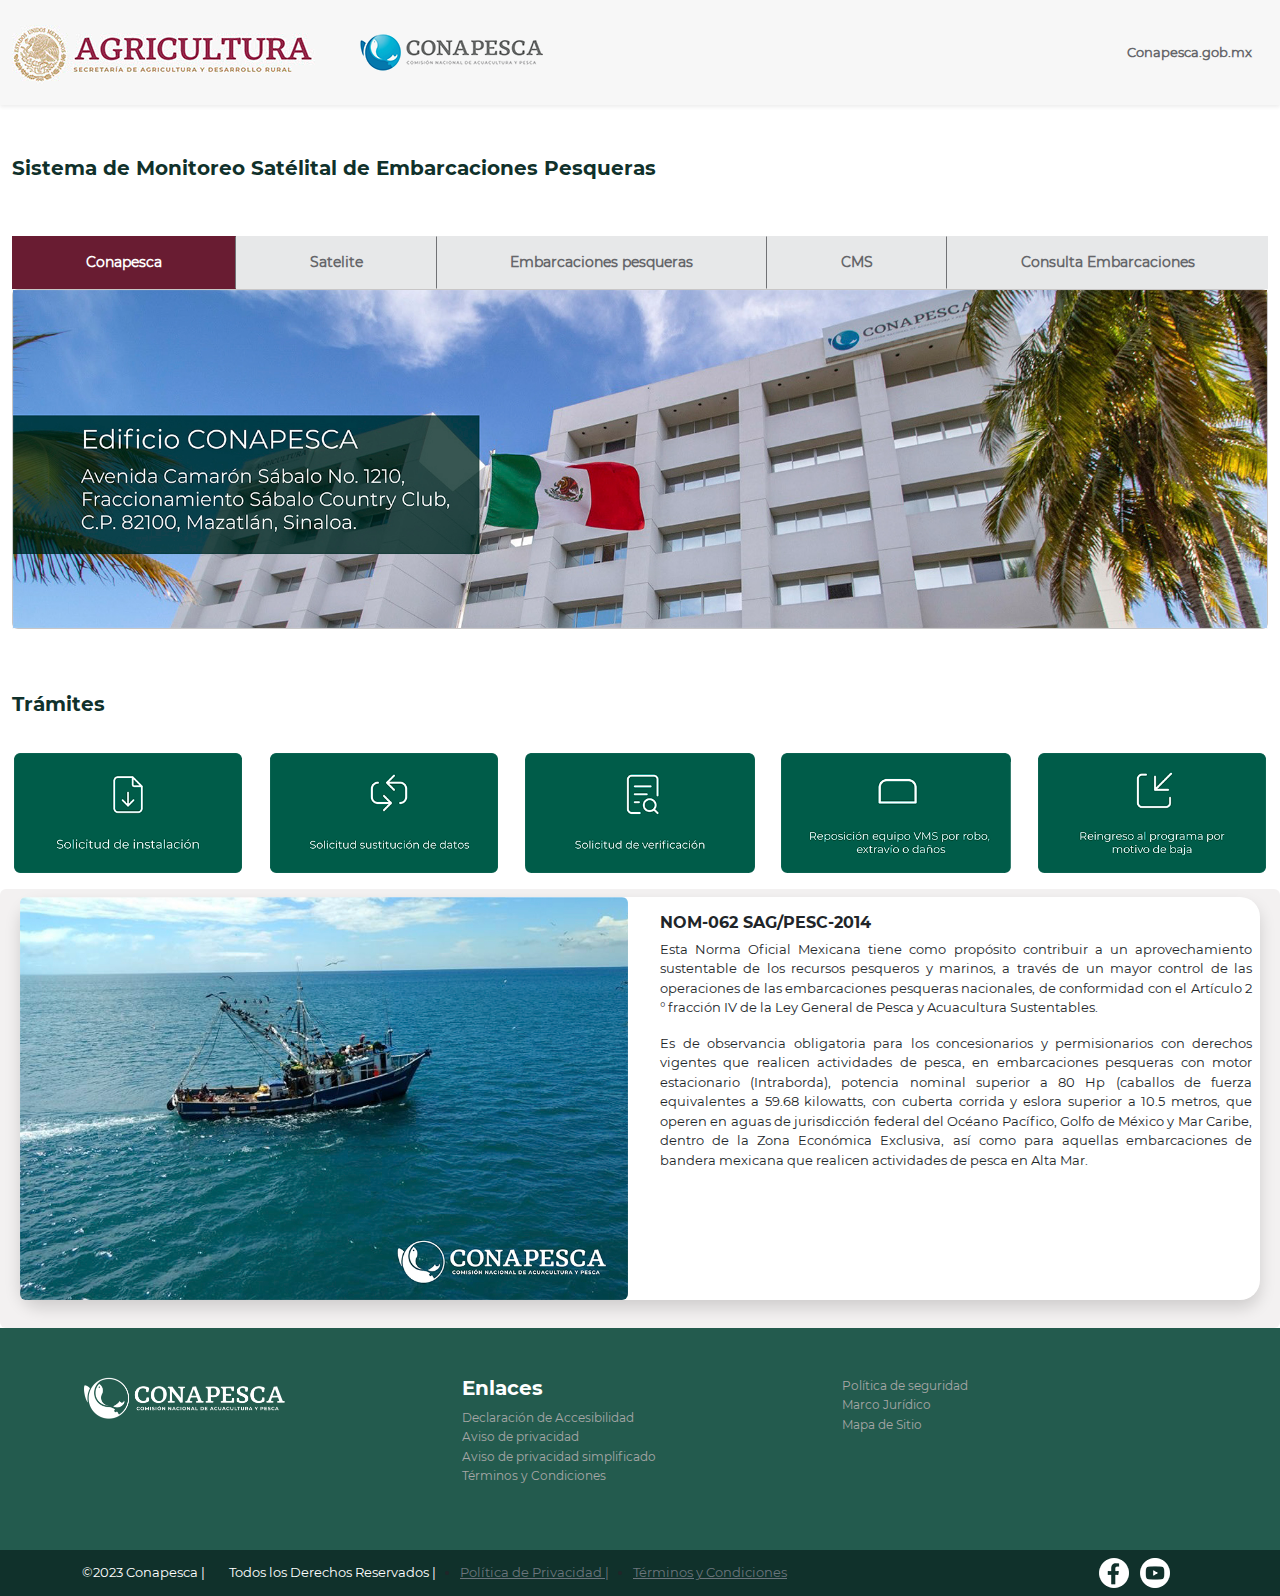
<file: index.html>
<!DOCTYPE html>
<html lang="en">
   <head>
      <meta charset="utf-8" />
      <meta name="viewport" content="width=device-width, initial-scale=1, shrink-to-fit=no" />
      <meta name="description" content="" />
      <meta name="author" content="" />
      <title>Conapesca</title>
      <!-- Favicon-->
      <link rel="icon" type="image/x-icon" href="assets/favicon.ico" />
      <!-- Core theme CSS (includes Bootstrap)-->
      <link href="css/styles.css" rel="stylesheet" />
      <link href="css/stylesindex.css" rel="stylesheet" />
      <script src="https://cdnjs.cloudflare.com/ajax/libs/jquery/3.6.4/jquery.js" integrity="sha512-6DC1eE3AWg1bgitkoaRM1lhY98PxbMIbhgYCGV107aZlyzzvaWCW1nJW2vDuYQm06hXrW0As6OGKcIaAVWnHJw==" crossorigin="anonymous" referrerpolicy="no-referrer"></script>
   </head>
   </head>
   <body>
      <nav class="navbar navbar-expand-lg nav shadow-sm py-3">
         <div class="container-xxl">
           <div class="d-flex flex-grow-1 align-items-center ">
             <div class="navbar-brand border-rig pe-3">
               <img src="assets/Img/logotipo_agricultura.jpg" alt="Imagen 1" height="100" class="d-inline-block align-top img-fluid mt-1 imgAgric ">
             </div>
             
             <div class="navbar-brand ps-1">
               <img src="assets/Img/logotipo_conapesca.png" alt="Imagen 2" height="100" class="d-inline-block align-top img-fluid mx-2 imgCona">
             </div>
             <div class="navbar-text ms-auto mx-3 nav-text  align-items-center" id="spanNav">
               <span  >
                  Conapesca.gob.mx
                </span>
             </div>
             
           </div>
         </div>
       </nav>
       
      <!-- Page Content-->
      <div class="container-xxl">
      <div class="row gx-4 gx-lg-5 align-items-center my-5 d-flex">
         <div class=" col-sm-12 col-md-auto" id="tituloHead">
            <h1 class="title tituloHead" >Sistema de Monitoreo Satélital de Embarcaciones Pesqueras</h1>
         </div>
      </div>
      <div class="cont-collapseH">
         <div class="row align-items-center my-5">
            <div class="dropdown-conapesca">
               <div class="" role="group">
                  <button type="button" class="btn btn-dropdown text-center dropdown-toggle-no-caret w-100" data-bs-toggle="dropdown" aria-expanded="false">
                     Conapesca 
                     <img src="./assets/Img/menu-hamburgesa.png" alt="">
                 </button>
                  <ul class="dropdown-menu dropdown-menu-end">
                     <a class="dropdown-item btn-resp" href="#collapse1" data-bs-toggle="collapse">Conapesca</a>
                     <a class="dropdown-item btn-resp" href="#collapse2" data-bs-toggle="collapse">Satélite</a>
                    
                     <a class="dropdown-item btn-resp" href="#collapse4" data-bs-toggle="collapse">Embarcaciones pesqueras</a>
                    
                     <a class="dropdown-item btn-resp" href="#collapse6" data-bs-toggle="collapse">CMS</a>
                 
                     <a class="dropdown-item btn-resp" href="#collapse8" data-bs-toggle="collapse">Consulta Embarcaciones</a>
                  </ul>
               </div>
            </div>
            
            <div class="col-lg-12 d-flex justify-content-between btn-head">
               <button type="button" class="btn flex-grow-1 btn-tab btn-tab-active" data-bs-toggle="collapse" data-bs-target="#collapse1" aria-expanded="false">Conapesca</button>
               <button type="button" class="btn flex-grow-1 btn-tab" data-bs-toggle="collapse" data-bs-target="#collapse2" aria-expanded="false">Satelite</button>
             
               <button type="button" class="btn flex-grow-1 btn-tab" data-bs-toggle="collapse" data-bs-target="#collapse4" aria-expanded="false">Embarcaciones pesqueras</button>
              
               <button type="button" class="btn flex-grow-1 btn-tab" data-bs-toggle="collapse" data-bs-target="#collapse6" aria-expanded="false">CMS</button>
               
               <button type="button" class="btn flex-grow-1 btn-tab btn-tab-no-border" data-bs-toggle="collapse" data-bs-target="#collapse8" aria-expanded="false">Consulta Embarcaciones</button>
            </div>
            <div class="col-lg-12 conteColl" data-bs-parent="#conteColl">
               <div class="collapse collHead show"  id="collapse1">
                  <div class="card card-head ">
                     <img class="img-fluid " src="assets/Img/edificios.jpg" alt="..." id="imgConapesca"/>
                  </div>
               </div>
               <div class="collapse collHead"  id="collapse2">
                  <div class="card card-head ">
                     <img class="img-fluid " src="assets/Img/satelite.jpg" alt="..." id="imgSatelite"/>
                     <div class="mx-5">
                        <h5 class="mt-1">Equipos transreceptores (VMS)</h5>
                        <p>
                           El equipo transreceptor (VMS) es un dispositivo híbrido que utiliza GPS, comunicación satelital y/o GSM, combinación de tecnologías existentes en el mercado actual,
                           garantizando en todo momento que los reportes de posición no sean interrumpidos, obteniendo los datos en tiempo real, monitoreando las embarcaciones para conocer su
                           posición, velocidad, rumbo, trazabilidad de ruta; motivo por el cual puede cambiar entre redes satelitales y GSM automáticamente para optimizar la comunicación con el Centro
                           de Localización y Monitoreo Satelital de Embarcaciones Pesqueras de la CONAPESCA.
                        </p>
                        
                        <p><b>Ventajas del equipo Transreceptor (VMS):</b></p>
                        <div class="ms-5">
                           <ul>
                              <li>Recopila las posiciones de las embarcaciones mediante señales satelitales.</li>
                              <li>Transmite datos de manera inteligente a través de la red terrestre GSM/GPRS o la red satelital Iridium.</li>
                              <li>A través del equipo transreceptor se rastrean las embarcaciones pesqueras con cobertura en el Mar Territorial y la Zona Económica Exclusiva de los Estados Unidos Mexicanos y aquellas que ejercen actividades de pesca en las 200 millas náuticas alrededor de la Isla de Clipperton.</li>
                              <li>Se cumple con las regulaciones de la UE, NEAFC, NAFO y SEAFO sobre el intercambio de datos, y con los acuerdos bilaterales comúnmente realizados entre naciones.</li>
                              <li>Recepción de alertas de emergencia de la embarcación, incrementando las medidas de seguridad para salvaguardar la vida humana en el mar.</li>
                              <li>Geocercas integradas.</li>
                              <li>Funcionamiento contínuo incluso en caso de corte de corriente de la embarcación.</li>
                            </ul>
                            
                     </div>
                     </div>
                  </div>
               </div>
              
               <div class="collapse collHead"   id="collapse4">
                  <div class="card card-head ">
                     <img class="img-fluid " src="assets/Img/embarcaciones.jpg" alt="..." id="imgEmbarcaciones"/>
                     <div class="mx-5">
                        <h5 class="mt-1">EMBARCACIONES PESQUERAS</h5>
                        <p>
                           Debido a la necesidad de cumplir con acuerdos suscritos por nuestro país y hacer concurrir diferentes regulaciones pesqueras orientadas al control y seguimiento de las
                           operaciones de pesca, se hace necesario fortalecer las medidas de ordenación aplicables a sistemas de seguimiento, control y vigilancia de las operaciones pesqueras. Ante la
                           necesidad de conocer con mayor precisión la operación de las embarcaciones pesqueras registradas, principalmente dentro de la Zona Económica Exclusiva, y por constituir esta
                           definición un acto de soberanía nacional, se requiere establecer medidas de ordenación para un programa de seguimiento, apoyo y soporte, que incluya herramientas tales
                           como la implementación de dispositivos capaces de proporcionar información correspondiente sobre el estatus que guardan las embarcaciones pesqueras en ruta y zonas de
                           pesca.
                        </p>
                        <p><b>ACUERDOS INTERNACIONALES Y NACIONALES EN APOYO A LA SEGURIDAD MARITIMA</b></p>
                        <div class="ms-5">
                           <ul>
                              <li>Norma Oficial Mexicana NOM-062-SAG/PESC-2014, publicada en el Diario Oficial de la Federación el 03 de julio de 2015.</li>
                              <li>Convenio internacional para la seguridad de la vida humana en el mar, 1974 (Convenio SOLAS).</li>
                              <li>SAR/79 referente a Búsqueda y Rescate, hace necesaria la participación que corresponda a la Secretaria de Comunicaciones y Transportes a través de las capitanías de puerto y la secretaria de marina.</li>
                              <li>PBIP/2004 referente a Buques e instalaciones portuarias.</li>
                              <li>Organismos regionales de los que México forma parte, han acordado que los países miembros establezcan sistemas de seguimiento satelital de las flotas pesqueras desde el 2005 (Resolución CIAT C-04-06 y Recomendación CICAA 03-14, Resolución CIAT C-14-02).</li>
                              <li>Comisión lnteramericana del Atún Tropical (CIAT).</li>
                              <li>Comisión Internacional para la Conservación del Atún del Atlántico (CICAA).</li>
                              <li>Plan de Acción Internacional para prevenir, Desalentar y Eliminar la pesca Ilegal, No Reportada y No Regulada de la Organización de las Naciones Unidas, para la Agricultura y Alimentación (FAO, 2001).</li>
                              <li>Acuerdo entre el Gobierno de los Estados Unidos Mexicanos y el Gobierno de la República Francesa sobre las actividades de pesca de los buques mexicanos dentro de las 200 millas marinas en torno a la Isla de Clipperton.</li>
                           </ul>
                        </div>
                     </div>
                  </div>
               </div>
               
               <div class="collapse collHead"   id="collapse6">
                  <div class="card card-head ">
                     <img class="img-fluid " src="assets/Img/monitoreo.jpg" alt="..." id="imgCms"/>
                     <div class="row">
                        <div class="col">
                           <div class="mx-5">
                              <h5 class="mt-1">Centro de localización y monitoreo satelital de embarcaciones pesqueras</h5>
                              <p>
                                 Se requiere contar con un Sistema de Localización y Monitoreo Satelital de Embarcaciones Pesqueras, que esté integrado por un equipamiento uniforme y pueda ser actualizado para un mejor servicio, con el que se pueda:
                              </p>
                              <div class="ms-5">
                                 <ul style="list-style-type: none; padding: 0;">
                                    <li style="text-indent: -1em;"><b>a)</b> Conocer la localización exacta de la ruta tomada por la embarcación a lo largo de su viaje, así como la zona de pesca;</li>
                                    <li style="text-indent: -1em;"><b>b)</b> Mejorar la información para la investigación técnica y científica pesquera;</li>
                                    <li style="text-indent: -1em;"><b>c)</b> Mejorar la administración de los recursos pesqueros, y</li>
                                    <li style="text-indent: -1em;"><b>d)</b> Verificar el respeto a las vedas, así como a las áreas de captura restringidas o prohibidas y el grado de incidencia o reincidencia de embarcaciones, lo que aportará información a las autoridades, que podrá ser considerada como prueba de eventuales infracciones o ilícitos en los términos de las disposiciones aplicables.</li>
                                    <li style="text-indent: -1em;"><b>e)</b> Apoyar con información de ubicación de embarcaciones a las autoridades encargadas de la salvaguarda y vida humana en el mar.</li>
                                 </ul>
                              </div>
                           </div>
                        </div>
                        <div class="col-sm-4 text-center">
                           <img class="mt-5 mb-3 img-monitoreo" src="assets/Img/monitoreo2.png" alt="">
                        </div>
                     </div>
                  </div>
               </div>
             
               <div class="collapse collHead"   id="collapse8">
                  <div class="card card-head ">
                    <a href="https://20.225.146.99/Tuna/Account/Login" > <img src="assets/Img/consulta.jpg" width="100%" height="100%" alt="..." id="imgConsulta"/></a>
                  </div>
               </div>
            </div> 
         </div>
      </div>
      <div class="row align-items-center my-3" style="min-height: 60px;">
         
         <div class="col-12 " id="tituloSub">
            <h1 class="title tituloSub">Trámites</h1>
         </div>
      </div>
   </div>
      <!-- Contenido para resoluciones menores o iguales a 768px -->
      <div id="contenido-mobile">
         <div class="backG py-3">
            <div class="container-xxl text-center">
               <div class="accordion accordion-flush my-3" id="accordionExample">
                  <h2 class="accordion-header m-2" id="headingOne">
                     <a  type="button" data-bs-toggle="collapse" data-bs-target="#collapseOne" aria-expanded="true" aria-controls="collapseOne">
                     <img src="./assets/Img/Solicitud_instalacion.png" class="img-fluid" alt="">
                     </a>
                  </h2>
                  <div class="accordion-item">
                     <div id="collapseOne" class="accordion-collapse collapse " aria-labelledby="headingOne" data-bs-parent="#accordionExample">
                        <div class="accordion-body backG ">
                           <div class="row ">
                              <div class="col sm-6">
                                 <button type="button" class="btn btn-instalacion  btn-instalacion-active w-100" id="solictudIRes">Solicitud de Instalacion</button>
                              </div>
                              <div class="col sm-6">
                                 <button type="button" class="btn btn-instalacion  w-100" id="formatoIRes">Formato Instalacion</button>
                              </div>
                              <div class="shadow card">
                                 <div id="contenedorSolicitudRes">
                                 <div class=" p-3 justificado">
                                    <h5>Requisitos para solicitar la instalación de un equipo transreceptor</h5>
                                    <p>Los permisionarios y/o concesionarios con derechos vigentes y con embarcaciones
                                       pesqueras que se ubiquen dentro de las características establecidas al apartado 1.2
                                       de la  <b>Norma Oficial Mexicana NOM-062-SAG/PESC-2014, para la utilización del
                                       Sistema de Localización y Monitoreo Satelital de Embarcaciones Pesqueras
                                       publicada en el Diario Oficial de la Federación el 3 de julio del 2015,</b> deberán llevar
                                       a cabo la gestión con los siguientes requisitos:
                                    </p>
                                    <ol>
                                       <li>Presentar en original, escrito de solicitud de instalación de equipo transreceptor dirigido a la DIRECCIÓN GENERAL DE INSPECCIÓN Y VIGILANCIA DE LA COMISIÓN NACIONAL DE ACUACULTURA Y PESCA (CONAPESCA), y ser presentado ante las Oficinas de Representación de la CONAPESCA en las Entidades Federativas de la Secretaría de Agricultura y Desarrollo Rural de su localidad (en caso de residir fuera de Mazatlán, Sinaloa), mismos que serán sellados de recibido y turnados de forma gratuita a la CONAPESCA, así mismo podrá acudir directamente a las oficinas de correo para envío mediante un correo certificado.</li>
                                       <li>Adjuntar original debidamente llenado del "FORMATO DE INSCRIPCIÓN AL REGISTRO DEL PROGRAMA DE SISTEMA DE MONITOREO SATELITAL DE EMBARCACIONES PESQUERAS 2013-2018".</li>
                                    </ol>
                                    <p><b>Adjuntar copia simple de los siguientes documentos:</b></p>
                                    <ol>
                                       <li>Identificación oficial del propietario de la embarcación (Persona Física).</li>
                                       <li>En caso de tratarse de personas morales el trámite lo efectúa el representante legal, acreditando la personalidad por medio de carta poder general notarial (Escritura Pública otorgando poder legal).</li>
                                       <li>Identificación oficial del representante legal.</li>
                                       <li>Comprobante de domicilio del permisionario (con vigencia no mayor a 3 meses).</li>
                                       <li>Permiso y/o concesión vigente.</li>
                                       <li>Certificado Nacional de Seguridad vigente (UNICAPAM).</li>
                                       <li>Certificado de Matrícula (UNICAPAM). (Documentación complementaria requerida).</li>
                                       <li>Documento que acredite el carácter de propietario o posesionario de la embarcación. (Documentación complementaria requerida).</li>
                                    </ol>
                                    <p>
                                       El trámite de solicitud debe ser acompañado de la documentación requerida, para
                                       que este Órgano Administrativo esté en posibilidades de iniciar el trámite de solicitud.
                                    </p>
                                    <p><b>Nota Importante:</b>  Toda documentación presentada será verificada, por lo que en
                                       caso de falsear información será turnada a las autoridades competentes para los
                                       efectos legales correspondientes.
                                    </p>
                                    <p>La realización del presente trámite es necesario, por lo que la falta de un documento
                                       solicitado, será considerado como falta de interés del solicitante para la continuidad
                                       del mismo.
                                    </p>
                                    <p>Las solicitudes que cumplan con los requisitos serán atendidas por la CONAPESCA,
                                       por medio de Seguritech Privada S.A. de C.V., que es la empresa encargada de prestar
                                       los servicios de instalación y mantenimiento de los equipos transreceptores, y que
                                       para el permisionario y/o concesionario se llevará a cabo la instalación de manera
                                       gratuita conforme al procedimiento establecido, atendiendo el orden de prelación de
                                       solicitudes registradas así como la disponibilidad de equipos transreceptores
                                    </p>
                                    <p>El único facultado para la realización del trámite de instalación del equipo transreceptor, es el titular del permiso y/o concesión (persona física o moral) asignado a la
                                       embarcación requirente.
                                    </p>
                                    <p>Ningún servidor público de la CONAPESCA está facultado para solicitar documentos
                                       adicionales a los requisitos antes señalados, ni para requerir pagos por la realización
                                       del trámite, distintos a los establecidos en los ordenamientos legales aplicables. Para
                                       cualquier duda o aclaración referente, comunicarse al Centro de Localización y
                                       Monitoreo Satelital de Embarcaciones Pesqueras, de la Dirección General de
                                       Inspección y Vigilancia de la CONAPESCA al teléfono (669) 9156900 extensiones 58311
                                       y 58329, correo electrónico: monitoreo.satelital@conapesca.gob.mx
                                    </p>
                                    <p>Se requiere a los solicitantes que la documentación que sea entregada en las Oficinas
                                       de Representación de la CONAPESCA en las Entidades Federativas de la Secretaría de
                                       Agricultura y Desarrollo Rural, se recibe sólo para el efecto de ser turnada a la
                                       Dirección General de Inspección y Vigilancia de CONAPESCA, quien acusará de
                                       recibido como autoridad competente para su revisión, y determinará lo procedente a
                                       su solicitud, dentro del plazo de cinco días hábiles.
                                    </p>
                                    <div class="row">
                                       <div class="col-12 mx-auto  text-center ">
                                          <a href="assets/pdfs/requisitos_solicitar-instalacion-equipo-transreceptor.pdf" target="_blank"> <button type="button" class="btn btn-outline-danger mx-auto w-100 align-left">Descargar Requisitos</button></a>
                                       </div>
                                    </div>
                                 </div>
                              </div>
                           
                           </div>
                        </div>
                     </div>
                  </div>
               </div>
                  <div class="accordion-item backG">
                     <h2 class="accordion-header m-2" id="headingTwo">
                        <a  type="button" data-bs-toggle="collapse" data-bs-target="#collapseTwo" aria-expanded="true" aria-controls="collapseTwo">
                        <img src="./assets/Img/Solicitud_sustitucion.png" class="img-fluid" alt="">
                        </a>
                     </h2>
                     <div id="collapseTwo" class="accordion-collapse collapse" aria-labelledby="headingTwo" data-bs-parent="#accordionExample">
                        <div class="accordion-body backG">
                           <div class="shadow card">
                              <div class="p-3 justificado">
                                 <h5>Solicitud sustitución de datos</h5>
                                 <p><b>¿Qué necesito para solicitar la alta del equipo transreceptor con nuevos datos, en caso de que la embarcación cambie
                                    de nombre, o sea adquirida, donada o cedida?</b>
                                 </p>
                                 <p>El trámite que deben realizar los permisionarios y/o concesionarios con derechos vigentes, para embarcaciones pesqueras
                                    que se ubiquen dentro de las características establecidas al apartado 1.2 de la Norma Oficial Mexicana <b>  NOM-062-SAG/PESC-2014, para la utilización del Sistema de localización y monitoreo satelital de embarcaciones pesqueras
                                    publicada en el Diario Oficial de la Federación el 3 de julio de 2015,</b>  requieran modificación de datos, y a efecto de contar
                                    con un mayor control y seguridad, deberán realizar el siguiente trámite:
                                 </p>
                                 <ol>
                                    <li>Presentar en original, escrito de solicitud de sustitución de datos del equipo transreceptor, dirigido a la DIRECCIÓN GENERAL DE INSPECCIÓN Y VIGILANCIA DE LA COMISIÓN NACIONAL DE ACUACULTURA Y PESCA (CONAPESCA), y ser presentado ante las Oficinas de Representación de la CONAPESCA en las Entidades Federativas de la Secretaría de Agricultura y Desarrollo Rural de su localidad (en caso de residir fuera de Mazatlán, Sinaloa), mismos que serán sellados de recibido y turnados de forma gratuita a la CONAPESCA, así mismo podrá acudir directamente a las oficinas de correo para envío mediante un correo certificado.</li>
                                    <li>Adjuntar original debidamente llenado del "FORMATO DE INSCRIPCIÓN AL REGISTRO DEL PROGRAMA DE SISTEMA DE MONITOREO SATELITAL DE EMBARCACIONES PESQUERAS 2013-2018"</li>
                                 </ol>
                                 <p><b>Adjuntar copia simple de los siguientes documentos:</b></p>
                                 <ol>
                                    <li>Identificación oficial del propietario de la embarcación (Persona Física).</li>
                                    <li>En caso de tratarse de personas morales el trámite lo efectúa el representante legal, acreditando la personalidad por medio de carta poder general notarial (Escritura Pública otorgando poder legal).</li>
                                    <li>Identificación oficial del representante legal.</li>
                                    <li>Comprobante de domicilio del permisionario (con vigencia no mayor a 3 meses).</li>
                                    <li>Permiso y/o concesión vigente.</li>
                                    <li>Certificado Nacional de Seguridad vigente (UNICAPAM).</li>
                                    <li>Certificado de Matrícula (UNICAPAM). (Documentación complementaria requerida).</li>
                                    <li>Documento que acredite el carácter de propietario o posesionario de la embarcación. (Documentación complementaria requerida).</li>
                                 </ol>
                                 <p>
                                    El trámite de solicitud debe ser acompañado de la documentación requerida, para que este Órgano Administrativo esté en
                                    posibilidades de iniciar el trámite de solicitud.
                                 </p>
                                 <p><b>Nota Importante:</b>: Toda documentación presentada será verificada, por lo que en caso de falsear información será turnada
                                    a las autoridades competentes para los efectos legales correspondientes.
                                 </p>
                                 <p>La realización del presente trámite es necesario, por lo que<b> la falta de un documento solicitado, será considerado como
                                    falta de interés del solicitante para la continuidad del mismo.</b>
                                 </p>
                                 <p>
                                    Las solicitudes que cumplan con los requisitos serán atendidas por la CONAPESCA, por medio de Seguritech Privada S.A.
                                    de C.V., que es la empresa encargada de prestar los servicios de instalación y mantenimiento de los equipos transreceptores,
                                    y que para el permisionario y/o concesionario se llevará a cabo la instalación de manera gratuita conforme al procedimiento
                                    establecido, atendiendo el orden de prelación de solicitudes registradas así como la disponibilidad de equipos transreceptores.
                                 </p>
                                 <p>El único facultado para la realización del trámite de instalación del equipo transreceptor, es el titular del permiso y/o
                                    concesión (persona física o moral) asignado a la embarcación requirente.
                                 </p>
                                 <p>
                                    Ningún servidor público de la CONAPESCA está facultado para solicitar documentos adicionales a los requisitos antes
                                    señalados, ni para requerir pagos por la realización del trámite, distintos a los establecidos en los ordenamientos legales
                                    aplicables. Para cualquier duda o aclaración referente, comunicarse al Centro de Localización y Monitoreo Satelital de
                                    Embarcaciones Pesqueras, de la Dirección General de Inspección y Vigilancia de la CONAPESCA al teléfono (669) 9156900
                                    extensiones 58311 y 58329, correo electrónico: monitoreo.satelital@conapesca.gob.mx
                                 </p>
                                 <p>
                                    Se requiere a los solicitantes que la documentación que sea entregada en las Oficinas de Representación de la CONAPESCA
                                    en las Entidades Federativas de la Secretaría de Agricultura y Desarrollo Rural, se recibe sólo para el efecto de ser turnada
                                    a la Dirección General de Inspección y Vigilancia de CONAPESCA, quien acusará de recibido como autoridad competente
                                    para su revisión, y determinará lo procedente a su solicitud, dentro del plazo de cinco días hábiles.
                                 </p>
                                 <div class="row">
                                    <div class="col-sm-12 mx-auto  text-center ">
                                       <a href="assets/pdfs/requisitos_solicitud-sustitucion-datos.pdf" target="_blank"> <button type="button" class="btn btn-outline-danger mx-auto w-100">Descargar Requisitos</button></a>
                                    </div>
                                 </div>
                              </div>
                           </div>
                        </div>
                     </div>
                  </div>
                  <div class="accordion-item backG">
                     <h2 class="accordion-header m-2" id="headingThree">
                        <a  type="button" data-bs-toggle="collapse" data-bs-target="#collapseThree" aria-expanded="true" aria-controls="collapseThree">
                        <img src="./assets/Img/Solicitud_verificacion.png" class="img-fluid" alt="">
                        </a>
                     </h2>
                     <div id="collapseThree" class="accordion-collapse collapse" aria-labelledby="headingThree" data-bs-parent="#accordionExample">
                        <div class="accordion-body backG">
                           <div id="contenedorSolicitudVerifRes">
                           <div class="card align-items-center shadow  back-gray">
                              
                              <div class="card-body">
                                 <h5 class="text-center">Solicitud de Verificación del VMS</h5>
                                 <div class="text-center"></div>
                                 <label class="card-subtitle mb-2 text-muted mt-3 text-center">Proporcione el RNPA de su embarcación</label>
                                 <input class="form-control" placeholder="RNPA de la embarcación"/>
                                 <div class="row mt-5">
                                    <div class="col-sm-6 text-center mb-3">
                                       <button type="button" class="btn btn-outline-danger mb-1 w-100" id="aceptarVerificacionResponsive">Aceptar</button>
                                    </div>
                                    <div class="col-sm-6 text-center mb-3">
                                       <button type="button" class="btn btn-outline-secondary mb-1 w-100">Cancelar</button>
                                    </div>
                                    
                                 </div>
                              </div>
                           </div>
                        
                        </div>
                     </div>
                  </div>
                  <div class="accordion-item backG">
                     <h2 class="accordion-header m-2" id="headingThree">
                        <a  type="button" data-bs-toggle="collapse" data-bs-target="#collapseFour" aria-expanded="true" aria-controls="collapseFour">
                        <img src="./assets/Img/Reposisicion.png" class="img-fluid" alt="">
                        </a>
                     </h2>
                     <div id="collapseFour" class="accordion-collapse collapse" aria-labelledby="headingThree" data-bs-parent="#accordionExample">
                        <div class="accordion-body">
                           <div class="shadow card">
                              <div class="p-3 justificado">
                                 <h5>Reposición de equipo transreceptor con motivo de la pérdida, robo, extravío o daño parcial o total</h5>
                                 <p>Presentar escrito de manera breve y concisa, relatando los hechos por el robo, pérdida, extravío o daño parcial o total del
                                    equipo transreceptor, dirigido a la DIRECCIÓN GENERAL DE INSPECCIÓN Y VIGILANCIA DE LA COMISIÓN NACIONAL DE
                                    ACUACULTURA Y PESCA (CONAPESCA), y ser presentado ante las Oficinas de Representación de la CONAPESCA en las
                                    Entidades Federativas de la Secretaría de Agricultura y Desarrollo Rural de su localidad (en caso de residir fuera de Mazatlán,
                                    Sinaloa), mismos que serán sellados de recibido y turnados de forma gratuita a la CONAPESCA, así mismo podrá acudir
                                    directamente a las oficinas de correo para envío mediante un correo certificado, o bien, una vez contando con acuse o
                                    sellado de recibido por parte de alguna de las dependencias arriba citadas, puede ser enviado al correo electrónico
                                    monitoreo.satelital@conapesca.gob.mx.
                                 </p>
                                 <p>El escrito se acompañará con la siguiente documentación:</p>
                                 <ol>
                                    <li>Identificación oficial del permisionario o del Representante Legal de la empresa o sociedad cooperativa propietaria de la embarcación, según sea el caso.</li>
                                    <li>Acta circunstanciada o de hechos levantada ante la Unidad de Capitanías de Puerto y Asuntos Marítimos (UNICAPAM), donde informen el suceso relacionado con el robo, extravío o daños al equipo transreceptor.</li>
                                    <li>En caso de robo o daños dolosos ocasionados al equipo transreceptor, además de lo anterior deberá adjuntar copia de denuncia interpuesta ante la Fiscalía que le corresponda, mencionando en su denuncia: Nombre de la embarcación la cual tenía instalado el equipo transreceptor, número de Registro Nacional de Pesca y Acuacultura de la embarcación, razón social o nombre del permisionario (persona física), así como indicar el número de serie del equipo (antena).</li>
                                 </ol>
                                 <p>La realización del presente trámite es necesario, por lo que  <b> la falta de un documento solicitado, será considerado como
                                    falta de interés del solicitante para la continuidad del mismo.</b>
                                 </p>
                                 <p>
                                    Los equipos transreceptores son propiedad de la empresa Seguritech Privada S.A. de C.V., quien presta el servicio de
                                    instalación y mantenimiento de los equipos transreceptores,
                                    <b> por lo que la pérdida o daño, salvo caso fortuito o fuerza
                                    mayor, causaran responsabilidad al permisionario o concesionario al que le fue otorgado en comodato, en lo referente
                                    al equipo en términos de la legislación aplicable.</b>
                                 </p>
                                 <p>
                                    En caso de contar con instrumentos de equipo transreceptor otorgado en comodato es necesario su devolución, para lo
                                    cual se extenderá constancia de acta entrega recepción.
                                 </p>
                                 <p><b>Nota Importante: </b>  Toda documentación presentada será verificada, por lo que en caso de falsear información será turnada
                                    a las autoridades competentes para los efectos legales correspondientes.
                                 </p>
                                 <p>
                                    Las solicitudes que cumplan con los requisitos serán atendidas por la CONAPESCA, por medio de Seguritech Privada S.A.
                                    de C.V., que es la empresa encargada de prestar los servicios de instalación y mantenimiento de los equipos transreceptores,
                                    y que para el permisionario y/o concesionario se llevará a cabo la instalación de manera gratuita conforme al procedimiento
                                    establecido, atendiendo el orden de prelación de solicitudes registradas así como la disponibilidad de equipos
                                    transreceptores.
                                 </p>
                                 <p>
                                    El único facultado para la realización del trámite de instalación del equipo transreceptor, es el titular del permiso y/o
                                    concesión (persona física o moral) asignado a la embarcación requirente.
                                 </p>
                                 <p>Ningún servidor público de la CONAPESCA está facultado para solicitar documentos adicionales a los requisitos antes
                                    señalados, ni para requerir pagos por la realización del trámite, distintos a los establecidos en los ordenamientos legales
                                    aplicables. Para cualquier duda o aclaración referente, comunicarse al Centro de Localización y Monitoreo Satelital de
                                    mbarcaciones Pesqueras, de la Dirección General de Inspección y Vigilancia de la CONAPESCA al teléfono (669) 9156900
                                    extensiones 58311 y 58329, correo electrónico: monitoreo.satelital@conapesca.gob.mx
                                 </p>
                                 <p>Se requiere a los solicitantes que la documentación que sea entregada en las Oficinas de Representación de la CONAPESCA
                                    en las Entidades Federativas de la Secretaría de Agricultura y Desarrollo Rural, se recibe sólo para el efecto de ser turnada
                                    a la Dirección General de Inspección y Vigilancia de CONAPESCA, quien acusará de recibido como autoridad competente
                                    para su revisión, y determinará lo procedente a su solicitud, dentro del plazo de cinco días hábiles.
                                 </p>
                                 <div class="row">
                                    <div class="col-12 mx-auto  text-center ">
                                       <a href="assets/pdfs/requisitos_reposicion-equipo-transreceptor-motivo-perdida-robo-extravio-danoparcial-total.pdf" target="_blank"><button type="button" class="btn btn-outline-danger mx-auto w-100">Descargar Requisitos</button></a> 
                                    </div>
                                 </div>
                              </div>
                           </div>
                        </div>
                     </div>
                  </div>
                  <div class="accordion-item backG">
                     <h2 class="accordion-header mt-2 mx-2" id="headingThree">
                        <a  type="button" data-bs-toggle="collapse" data-bs-target="#collapseFive" aria-expanded="true" aria-controls="collapseFive">
                        <img src="./assets/Img/Reingreso_m.png" class="img-fluid" alt="">
                        </a>
                     </h2>
                     <div id="collapseFive" class="accordion-collapse collapse" aria-labelledby="headingThree" data-bs-parent="#accordionExample">
                        <div class="accordion-body backG">
                           <div class="shadow card">
                              <div class="p-3 justificado">
                                 <h5>Reingresar al Programa por motivo de baja</h5>
                                 <p>
                                    El trámite que deben realizar los permisionarios y/o concesionarios con derechos vigentes, para que una embarcación
                                    pesquera reingrese al programa de Monitoreo Satelital, después de haber sido dado de baja, es el siguiente:
                                 </p>
                                 <ol>
                                    <li>Presentar escrito de solicitud de reingreso al Programa de Monitoreo Satelital de Embarcaciones Pesqueras, en el cual indique las razones por las que la embarcación dejó de realizar actividades de pesca comercial, asimismo un párrafo que indique –Bajo protesta de decir verdad- que la embarcación se encuentre en condiciones de realizar actividades de pesca, dirigido a la DIRECCIÓN GENERAL DE INSPECCIÓN Y VIGILANCIA DE LA COMISIÓN NACIONAL DE ACUACULTURA Y PESCA (CONAPESCA), y ser presentado ante las Oficinas de Representación de la CONAPESCA en las Entidades Federativas de la Secretaría de Agricultura y Desarrollo Rural de su localidad (en caso de residir fuera de Mazatlán, Sinaloa), mismos que serán sellados de recibido y turnados de forma gratuita a la CONAPESCA, así mismo podrá acudir directamente a las oficinas de correo para envío mediante un correo certificado.</li>
                                    <li>Adjuntar original debidamente llenado del "FORMATO DE INSCRIPCIÓN AL REGISTRO DEL PROGRAMA DE SISTEMA DE MONITOREO SATELITAL DE EMBARCACIONES PESQUERAS 2013-2018".</li>
                                 </ol>
                                 <p><b>Adjuntar copia simple de los siguientes documentos:</b></p>
                                 <ol>
                                    <li> Identificación oficial del propietario de la embarcación (Persona física)</li>
                                    <li> En caso de tratarse de personas morales el trámite lo efectúa el representante legal, acreditando la personalidad por medio de carta poder general notarial (Escritura Pública otorgando poder legal).</li>
                                    <li> Identificación oficial del representante legal.</li>
                                    <li> Comprobante de domicilio del permisionario (con vigencia no mayor a 3 meses).</li>
                                    <li> Permiso y/o concesión vigente.</li>
                                    <li> Certificado Nacional de Seguridad vigente (UNICAPAM).</li>
                                    <li> Certificado de Matrícula (UNICAPAM). (Documentación complementaria requerida).</li>
                                    <li> Documento que acredite el carácter de propietario o posesionario de la embarcación. (Documentación complementaria requerida).</li>
                                 </ol>
                                 <p>
                                    El trámite de solicitud debe ser acompañado de la documentación requerida, para que este Órgano Administrativo esté en
                                    posibilidades de iniciar el trámite de solicitud.
                                 </p>
                                 <p>
                                    <b>Nota Importante: </b>Toda documentación presentada será verificada, por lo que en caso de falsear información será turnada
                                    a las autoridades competentes para los efectos legales correspondientes.
                                 </p>
                                 <p>La realización del presente trámite es necesario, por lo que <b> la falta de un documento solicitado, será considerado como
                                    falta de interés del solicitante para la continuidad del mismo.</b>
                                 </p>
                                 <p>
                                    Las solicitudes que cumplan con los requisitos serán atendidas por la CONAPESCA, por medio de Seguritech Privada S.A.
                                    de C.V., que es la empresa encargada de prestar los servicios de instalación y mantenimiento de los equipos transreceptores,
                                    y que para el permisionario y/o concesionario se llevará a cabo la instalación de manera gratuita conforme al procedimiento
                                    establecido, atendiendo el orden de prelación de solicitudes registradas así como la disponibilidad de equipos
                                    transreceptores.
                                 </p>
                                 <p>
                                    El único facultado para la realización del trámite de instalación del equipo transreceptor, es el titular del permiso y/o
                                    concesión (persona física o moral) asignado a la embarcación requirente.
                                 </p>
                                 <p>
                                    Ningún servidor público de la CONAPESCA está facultado para solicitar documentos adicionales a los requisitos antes
                                    señalados, ni para requerir pagos por la realización del trámite, distintos a los establecidos en los ordenamientos legales
                                    aplicables. Para cualquier duda o aclaración referente, comunicarse al Centro de Localización y Monitoreo Satelital de
                                    Embarcaciones Pesqueras, de la Dirección General de Inspección y Vigilancia de la CONAPESCA al teléfono (669) 9156900
                                    extensiones 58311 y 58329, correo electrónico: monitoreo.satelital@conapesca.gob.mx
                                 </p>
                                 <p>
                                    Se requiere a los solicitantes que la documentación que sea entregada en las Oficinas de Representación de la CONAPESCA
                                    en las Entidades Federativas de la Secretaría de Agricultura y Desarrollo Rural, se recibe sólo para el efecto de ser turnada
                                    a la Dirección General de Inspección y Vigilancia de CONAPESCA, quien acusará de recibido como autoridad competente
                                    para su revisión, y determinará lo procedente a su solicitud, dentro del plazo de cinco días hábiles.
                                 </p>
                                 <div class="row">
                                    <div class="col-12 mx-auto  text-center ">
                                       <a href="assets/pdfs/requisitos_reingresar-programa-por-motivo-baja.pdf" target="_blank"><button type="button" class="btn btn-outline-danger mx-auto w-100">Descargar Requisitos</button></a>
                                    </div>
                                 </div>
                              </div>
                           </div>
                        </div>
                     </div>
                  </div>
               </div>
            </div>
         </div>
         </div>
      </div>
         
        
      
      <!-- Contenido para resoluciones mayores a 768px -->
      <div class="container-xxl">
      <div id="contenido-desktop">
      <div class="row d-flex justify-content-center align-items-center row-btn">
         <div class="col mb-3 text-center btn-gren ">
            <a href="#collapseC1"  data-bs-toggle="collapse"><img style="height: 120px;" src="./assets/Img/instalacion.png" alt="" ></a>
         </div>
         <div class="col mb-3 text-center btn-gren">
            <a href="#collapseC2"  data-bs-toggle="collapse"><img style="height: 120px;" src="./assets/Img/sustitucion.png" alt=""></a>
         </div>
         <div class="col mb-3 text-center btn-gren">
            <a href="#collapseC3"  data-bs-toggle="collapse"><img style="height: 120px;" src="./assets/Img/solicitud.png" alt="" ></a>
         </div>
         <div class="col mb-3 text-center btn-gren">
            <a href="#collapseC4"  data-bs-toggle="collapse"><img style="height: 120px;" src="./assets/Img/reposicion.png" alt="" ></a>
         </div>
         <div class="col mb-3 text-center btn-gren">
            <a href="#collapseC5"  data-bs-toggle="collapse"><img style="height: 120px;" src="./assets/Img/reingreso.png" alt="" ></a>
         </div>
      </div>
      
      
      <div class="conteCollCard " data-bs-parent="#conteCollCard">
         <div class=" collapseC  collapse"  id="collapseC1">
            <div class="card  back-gray">
               <div class="card  back-gray">
                  <div class="py-5 back-gray">
                     <div class="container-xxl back-gray ">
                        <div class="row back-gray">
                           <div class="col-md-4 mx-auto my-3 text-center">
                              <button type="button" class="btn btn-instalacion  btn-instalacion-active" id="solictudI">Solicitud de Instalacion</button>
                              <button type="button" class="btn btn-instalacion  " id="formatoI">Formato Instalacion</button>
                           </div>
                           <div class="col-md-8 " id="contenedorC1">
                              <div class="  shadow card-nom p-5">
                                 <h5>Requisitos para solicitar la instalación de un equipo transreceptor</h5>
                                
                                 <p>Los permisionarios y/o concesionarios con derechos vigentes y con embarcaciones
                                    pesqueras que se ubiquen dentro de las características establecidas al apartado 1.2
                                    de la  <b>Norma Oficial Mexicana NOM-062-SAG/PESC-2014, para la utilización del
                                       Sistema de Localización y Monitoreo Satelital de Embarcaciones Pesqueras
                                       publicada en el Diario Oficial de la Federación el 3 de julio del 2015,</b> deberán llevar
                                       a cabo la gestión con los siguientes requisitos:
                                 </p>
                                 <div class="ms-5">
                                 
                                    <ol>
                                       <li>Presentar en original, escrito de solicitud de instalación de equipo transreceptor dirigido a la DIRECCIÓN GENERAL DE INSPECCIÓN Y VIGILANCIA DE LA COMISIÓN NACIONAL DE ACUACULTURA Y PESCA (CONAPESCA), y ser presentado ante las Oficinas de Representación de la CONAPESCA en las Entidades Federativas de la Secretaría de Agricultura y Desarrollo Rural de su localidad (en caso de residir fuera de Mazatlán, Sinaloa), mismos que serán sellados de recibido y turnados de forma gratuita a la CONAPESCA, así mismo podrá acudir directamente a las oficinas de correo para envío mediante un correo certificado.</li>
                                       <li>Adjuntar original debidamente llenado del "FORMATO DE INSCRIPCIÓN AL REGISTRO DEL PROGRAMA DE SISTEMA DE MONITOREO SATELITAL DE EMBARCACIONES PESQUERAS 2013-2018".</li>
                                    </ol>
                              </div>
                                 <p><b>Adjuntar copia simple de los siguientes documentos:</b></p>
                                 <div class="ms-5">
                                    <ol>
                                       <li>Identificación oficial del propietario de la embarcación (Persona Física).</li>
                                       <li>En caso de tratarse de personas morales el trámite lo efectúa el representante legal, acreditando la personalidad por medio de carta poder general notarial (Escritura Pública otorgando poder legal).</li>
                                       <li>Identificación oficial del representante legal.</li>
                                       <li>Comprobante de domicilio del permisionario (con vigencia no mayor a 3 meses).</li>
                                       <li>Permiso y/o concesión vigente.</li>
                                       <li>Certificado Nacional de Seguridad vigente (UNICAPAM).</li>
                                       <li>Certificado de Matrícula (UNICAPAM). (Documentación complementaria requerida).</li>
                                       <li>Documento que acredite el carácter de propietario o posesionario de la embarcación. (Documentación complementaria requerida).</li>
                                    </ol>
                                    
                                    
                              <p>
                                    
                                 El trámite de solicitud debe ser acompañado de la documentación requerida, para
                                 que este Órgano Administrativo esté en posibilidades de iniciar el trámite de solicitud.</p>
                              </div>
                                 <p><b>Nota Importante:</b>  Toda documentación presentada será verificada, por lo que en
                                    caso de falsear información será turnada a las autoridades competentes para los
                                    efectos legales correspondientes.
                                 </p>
                                 <p>La realización del presente trámite es necesario, por lo que la falta de un documento
                                    solicitado, será considerado como falta de interés del solicitante para la continuidad
                                    del mismo.</p>

                                 <p>Las solicitudes que cumplan con los requisitos serán atendidas por la CONAPESCA,
por medio de Seguritech Privada S.A. de C.V., que es la empresa encargada de prestar
los servicios de instalación y mantenimiento de los equipos transreceptores, y que
para el permisionario y/o concesionario se llevará a cabo la instalación de manera
gratuita conforme al procedimiento establecido, atendiendo el orden de prelación de
solicitudes registradas así como la disponibilidad de equipos transreceptores
                                 </p>
                                 <p>El único facultado para la realización del trámite de instalación del equipo transreceptor, es el titular del permiso y/o concesión (persona física o moral) asignado a la
                                    embarcación requirente.
                                 </p>
                                 <p>Ningún servidor público de la CONAPESCA está facultado para solicitar documentos
                                    adicionales a los requisitos antes señalados, ni para requerir pagos por la realización
                                    del trámite, distintos a los establecidos en los ordenamientos legales aplicables. Para
                                    cualquier duda o aclaración referente, comunicarse al Centro de Localización y
                                    Monitoreo Satelital de Embarcaciones Pesqueras, de la Dirección General de
                                    Inspección y Vigilancia de la CONAPESCA al teléfono (669) 9156900 extensiones 58311
                                    y 58329, correo electrónico: monitoreo.satelital@conapesca.gob.mx
                                 </p>
                                 <p>Se requiere a los solicitantes que la documentación que sea entregada en las Oficinas
                                    de Representación de la CONAPESCA en las Entidades Federativas de la Secretaría de
                                    Agricultura y Desarrollo Rural, se recibe sólo para el efecto de ser turnada a la
                                    Dirección General de Inspección y Vigilancia de CONAPESCA, quien acusará de
                                    recibido como autoridad competente para su revisión, y determinará lo procedente a
                                    su solicitud, dentro del plazo de cinco días hábiles.</p>
                              </div>
                            
                              <div class="row m-3 mt-5">
                                 <div class="col-4 mx-auto  text-center ">
                                    <a href="assets/pdfs/requisitos_solicitar-instalacion-equipo-transreceptor.pdf" target="_blank"> <button type="button" class="btn btn-outline-danger mx-auto w-100 align-left">Descargar Requisitos</button></a>
                                 </div>
                                 <div class="col-md-4"></div>
                                 <div class="col-md-4"></div>
                              </div>
                           </div>
                        </div>
                     </div>
                  </div>
               </div>
            </div>
         </div>
         <div class=" collapseC collapse back-gray"  id="collapseC2">
            <div class="card back-gray">
               <div class="container ">
                  <div class="collapseGreen shadow card-nom p-5 my-3 mx-auto px-5 collapseGreen ">
                     <h5>Solicitud sustitución de datos</h5>
                     <p><b>¿Qué necesito para solicitar la alta del equipo transreceptor con nuevos datos, en caso de que la embarcación cambie
                        de nombre, o sea adquirida, donada o cedida?</b></p>
                     <p>El trámite que deben realizar los permisionarios y/o concesionarios con derechos vigentes, para embarcaciones pesqueras
                        que se ubiquen dentro de las características establecidas al apartado 1.2 de la Norma Oficial Mexicana <b>  NOM-062-SAG/PESC-2014, para la utilización del Sistema de localización y monitoreo satelital de embarcaciones pesqueras
                           publicada en el Diario Oficial de la Federación el 3 de julio de 2015,</b>  requieran modificación de datos, y a efecto de contar
                           con un mayor control y seguridad, deberán realizar el siguiente trámite:
                     </p>
                     <div class="ms-5">
                   
                     <ol>
                        <li>Presentar en original, escrito de solicitud de sustitución de datos del equipo transreceptor, dirigido a la DIRECCIÓN GENERAL DE INSPECCIÓN Y VIGILANCIA DE LA COMISIÓN NACIONAL DE ACUACULTURA Y PESCA (CONAPESCA), y ser presentado ante las Oficinas de Representación de la CONAPESCA en las Entidades Federativas de la Secretaría de Agricultura y Desarrollo Rural de su localidad (en caso de residir fuera de Mazatlán, Sinaloa), mismos que serán sellados de recibido y turnados de forma gratuita a la CONAPESCA, así mismo podrá acudir directamente a las oficinas de correo para envío mediante un correo certificado.</li>
                        <li>Adjuntar original debidamente llenado del "FORMATO DE INSCRIPCIÓN AL REGISTRO DEL PROGRAMA DE SISTEMA DE MONITOREO SATELITAL DE EMBARCACIONES PESQUERAS 2013-2018"</li>
                     </ol>
                  </div>
                     <p><b>Adjuntar copia simple de los siguientes documentos:</b></p>
                     <div class="ms-5">
                        <ol>
                           <li>Identificación oficial del propietario de la embarcación (Persona Física).</li>
                           <li>En caso de tratarse de personas morales el trámite lo efectúa el representante legal, acreditando la personalidad por medio de carta poder general notarial (Escritura Pública otorgando poder legal).</li>
                           <li>Identificación oficial del representante legal.</li>
                           <li>Comprobante de domicilio del permisionario (con vigencia no mayor a 3 meses).</li>
                           <li>Permiso y/o concesión vigente.</li>
                           <li>Certificado Nacional de Seguridad vigente (UNICAPAM).</li>
                           <li>Certificado de Matrícula (UNICAPAM). (Documentación complementaria requerida).</li>
                           <li>Documento que acredite el carácter de propietario o posesionario de la embarcación. (Documentación complementaria requerida).</li>
                           </ol>
                           
                           
                           
                           
                           
                           
                  </div>
                     <p>
                        El trámite de solicitud debe ser acompañado de la documentación requerida, para que este Órgano Administrativo esté en
posibilidades de iniciar el trámite de solicitud.
                     </p>
                     
                     <p><b>Nota Importante:</b>: Toda documentación presentada será verificada, por lo que en caso de falsear información será turnada
                        a las autoridades competentes para los efectos legales correspondientes.
                     </p>
                     <p>La realización del presente trámite es necesario, por lo que<b> la falta de un documento solicitado, será considerado como
                        falta de interés del solicitante para la continuidad del mismo.</b></p>
                     <p>
                        Las solicitudes que cumplan con los requisitos serán atendidas por la CONAPESCA, por medio de Seguritech Privada S.A.
de C.V., que es la empresa encargada de prestar los servicios de instalación y mantenimiento de los equipos transreceptores,
y que para el permisionario y/o concesionario se llevará a cabo la instalación de manera gratuita conforme al procedimiento
establecido, atendiendo el orden de prelación de solicitudes registradas así como la disponibilidad de equipos transreceptores.
                     </p>
                     <p>El único facultado para la realización del trámite de instalación del equipo transreceptor, es el titular del permiso y/o
                        concesión (persona física o moral) asignado a la embarcación requirente.</p>
                     <p>
                        Ningún servidor público de la CONAPESCA está facultado para solicitar documentos adicionales a los requisitos antes
señalados, ni para requerir pagos por la realización del trámite, distintos a los establecidos en los ordenamientos legales
aplicables. Para cualquier duda o aclaración referente, comunicarse al Centro de Localización y Monitoreo Satelital de
Embarcaciones Pesqueras, de la Dirección General de Inspección y Vigilancia de la CONAPESCA al teléfono (669) 9156900
extensiones 58311 y 58329, correo electrónico: monitoreo.satelital@conapesca.gob.mx

                     </p>
                     <p>
                        Se requiere a los solicitantes que la documentación que sea entregada en las Oficinas de Representación de la CONAPESCA
en las Entidades Federativas de la Secretaría de Agricultura y Desarrollo Rural, se recibe sólo para el efecto de ser turnada
a la Dirección General de Inspección y Vigilancia de CONAPESCA, quien acusará de recibido como autoridad competente
para su revisión, y determinará lo procedente a su solicitud, dentro del plazo de cinco días hábiles.
                     </p>
                  </div>
                  <div class="row m-5">
                     <div class="col-3 mx-auto  text-center ">
                        <a href="assets/pdfs/requisitos_solicitud-sustitucion-datos.pdf" target="_blank"> <button type="button" class="btn btn-outline-danger mx-auto w-100">Descargar Requisitos</button></a>
                     </div>
                     <div class="col-3 mx-auto text-center ">
                        
                     </div>
                     <div class="col-3"></div>
                     <div class="col-3"></div>
                  </div>
               </div>
            </div>
         </div>
         <div class=" collapseC collapse back-gray"  id="collapseC3">
            <div class="card align-items-center shadow  back-gray">
               <div class="card m-5 carSolic card-verifi shadow  ">
                  <div class="card-body">
                     <h5 class="text-center">Solicitud de Verificación del VMS</h5>
                     <div class="text-center"></div>
                     <label class="card-subtitle mb-2 text-muted mt-3 text-center">Proporcione el RNPA de su embarcación</label>
                     <input class="form-control" placeholder="RNPA de la embarcación"/>
                     <div class="row mt-5">
                        <div class="col text-center">
                           <button type="button" class="btn btn-outline-secondary mb-1">Cancelar</button>
                        </div>
                        <div class="col text-center">
                           <button type="button" class="btn btn-outline-danger mb-1" id="aceptarVerificacion">Aceptar</button>
                        </div>
                     </div>
                  </div>
               </div>
            </div>
         </div>
         <div class=" collapseC collapse back-gray "  id="collapseC4">
            <div class="card  back-gray">
               <div class="container ">
                  <div class="shadow card-nom p-5 my-3 mx-auto px-5">
                     <h5>Reposición de equipo transreceptor con motivo de la pérdida, robo, extravío o daño parcial o total</h5>
                     <p>Presentar escrito de manera breve y concisa, relatando los hechos por el robo, pérdida, extravío o daño parcial o total del
                        equipo transreceptor, dirigido a la DIRECCIÓN GENERAL DE INSPECCIÓN Y VIGILANCIA DE LA COMISIÓN NACIONAL DE
                        ACUACULTURA Y PESCA (CONAPESCA), y ser presentado ante las Oficinas de Representación de la CONAPESCA en las
                        Entidades Federativas de la Secretaría de Agricultura y Desarrollo Rural de su localidad (en caso de residir fuera de Mazatlán,
                        Sinaloa), mismos que serán sellados de recibido y turnados de forma gratuita a la CONAPESCA, así mismo podrá acudir
                        directamente a las oficinas de correo para envío mediante un correo certificado, o bien, una vez contando con acuse o
                        sellado de recibido por parte de alguna de las dependencias arriba citadas, puede ser enviado al correo electrónico
                        monitoreo.satelital@conapesca.gob.mx.</p>
                     <p>El escrito se acompañará con la siguiente documentación:</p>
                     <div class="ms-5">
                     
                     <ol>
                        <li>Identificación oficial del permisionario o del Representante Legal de la empresa o sociedad cooperativa propietaria de la embarcación, según sea el caso.</li>
                        <li>Acta circunstanciada o de hechos levantada ante la Unidad de Capitanías de Puerto y Asuntos Marítimos (UNICAPAM), donde informen el suceso relacionado con el robo, extravío o daños al equipo transreceptor.</li>
                        <li>En caso de robo o daños dolosos ocasionados al equipo transreceptor, además de lo anterior deberá adjuntar copia de denuncia interpuesta ante la Fiscalía que le corresponda, mencionando en su denuncia: Nombre de la embarcación la cual tenía instalado el equipo transreceptor, número de Registro Nacional de Pesca y Acuacultura de la embarcación, razón social o nombre del permisionario (persona física), así como indicar el número de serie del equipo (antena).</li>
                     </ol>






                  </div>
                     <p>La realización del presente trámite es necesario, por lo que  <b> la falta de un documento solicitado, será considerado como
                        falta de interés del solicitante para la continuidad del mismo.</b>
                     </p>
                     <p>
                        Los equipos transreceptores son propiedad de la empresa Seguritech Privada S.A. de C.V., quien presta el servicio de
instalación y mantenimiento de los equipos transreceptores,
                       <b> por lo que la pérdida o daño, salvo caso fortuito o fuerza
                        mayor, causaran responsabilidad al permisionario o concesionario al que le fue otorgado en comodato, en lo referente
                        al equipo en términos de la legislación aplicable.</b>
                     </p>
                     <p>
                        En caso de contar con instrumentos de equipo transreceptor otorgado en comodato es necesario su devolución, para lo
cual se extenderá constancia de acta entrega recepción.
                     </p>
                     <p><b>Nota Importante: </b>  Toda documentación presentada será verificada, por lo que en caso de falsear información será turnada
                        a las autoridades competentes para los efectos legales correspondientes.
                     </p>
                     <p>
                        Las solicitudes que cumplan con los requisitos serán atendidas por la CONAPESCA, por medio de Seguritech Privada S.A.
de C.V., que es la empresa encargada de prestar los servicios de instalación y mantenimiento de los equipos transreceptores,
y que para el permisionario y/o concesionario se llevará a cabo la instalación de manera gratuita conforme al procedimiento
establecido, atendiendo el orden de prelación de solicitudes registradas así como la disponibilidad de equipos
transreceptores.
                     </p>
                     <p>
                        El único facultado para la realización del trámite de instalación del equipo transreceptor, es el titular del permiso y/o
concesión (persona física o moral) asignado a la embarcación requirente.
                     </p>
                     <p>Ningún servidor público de la CONAPESCA está facultado para solicitar documentos adicionales a los requisitos antes
                        señalados, ni para requerir pagos por la realización del trámite, distintos a los establecidos en los ordenamientos legales
                        aplicables. Para cualquier duda o aclaración referente, comunicarse al Centro de Localización y Monitoreo Satelital de
                        mbarcaciones Pesqueras, de la Dirección General de Inspección y Vigilancia de la CONAPESCA al teléfono (669) 9156900
                        extensiones 58311 y 58329, correo electrónico: monitoreo.satelital@conapesca.gob.mx
                     </p>
                     <p>Se requiere a los solicitantes que la documentación que sea entregada en las Oficinas de Representación de la CONAPESCA
                        en las Entidades Federativas de la Secretaría de Agricultura y Desarrollo Rural, se recibe sólo para el efecto de ser turnada
                        a la Dirección General de Inspección y Vigilancia de CONAPESCA, quien acusará de recibido como autoridad competente
                        para su revisión, y determinará lo procedente a su solicitud, dentro del plazo de cinco días hábiles.
                     </p>
                  </div>
                  <div class="row m-5">
                     <div class="col-3 mx-auto  text-center ">
                        <a href="assets/pdfs/requisitos_reposicion-equipo-transreceptor-motivo-perdida-robo-extravio-danoparcial-total.pdf" target="_blank"><button type="button" class="btn btn-outline-danger mx-auto w-100">Descargar Requisitos</button></a> 
                     </div>
                     <div class="col-3 mx-auto text-center ">
                       
                     </div>
                     <div class="col-3"></div>
                     <div class="col-3"></div>
                  </div>
               </div>
            </div>
         </div>
         <div class=" collapseC collapse back-gray"  id="collapseC5">
            <div class="card  back-gray">
               <div class="container">
                  <div class="shadow card-nom p-5 my-3 mx-auto px-5">
                     <h5>Reingresar al Programa por motivo de baja</h5>
                     <p>
                        El trámite que deben realizar los permisionarios y/o concesionarios con derechos vigentes, para que una embarcación
pesquera reingrese al programa de Monitoreo Satelital, después de haber sido dado de baja, es el siguiente:
                     </p>
                     <div class="ms-5">
                        <ol>
                           <li>Presentar escrito de solicitud de reingreso al Programa de Monitoreo Satelital de Embarcaciones Pesqueras, en el cual indique las razones por las que la embarcación dejó de realizar actividades de pesca comercial, asimismo un párrafo que indique –Bajo protesta de decir verdad- que la embarcación se encuentre en condiciones de realizar actividades de pesca, dirigido a la DIRECCIÓN GENERAL DE INSPECCIÓN Y VIGILANCIA DE LA COMISIÓN NACIONAL DE ACUACULTURA Y PESCA (CONAPESCA), y ser presentado ante las Oficinas de Representación de la CONAPESCA en las Entidades Federativas de la Secretaría de Agricultura y Desarrollo Rural de su localidad (en caso de residir fuera de Mazatlán, Sinaloa), mismos que serán sellados de recibido y turnados de forma gratuita a la CONAPESCA, así mismo podrá acudir directamente a las oficinas de correo para envío mediante un correo certificado.</li>
                           <li>Adjuntar original debidamente llenado del "FORMATO DE INSCRIPCIÓN AL REGISTRO DEL PROGRAMA DE SISTEMA DE MONITOREO SATELITAL DE EMBARCACIONES PESQUERAS 2013-2018".</li>
                         </ol>
                         
                  </div>
                     <p><b>Adjuntar copia simple de los siguientes documentos:</b></p>
                     <div class="ms-5">
                        <ol>
                           <li> Identificación oficial del propietario de la embarcación (Persona física)</li>
                           <li> En caso de tratarse de personas morales el trámite lo efectúa el representante legal, acreditando la personalidad por medio de carta poder general notarial (Escritura Pública otorgando poder legal).</li>
                           <li> Identificación oficial del representante legal.</li>
                           <li> Comprobante de domicilio del permisionario (con vigencia no mayor a 3 meses).</li>
                           <li> Permiso y/o concesión vigente.</li>
                           <li> Certificado Nacional de Seguridad vigente (UNICAPAM).</li>
                           <li> Certificado de Matrícula (UNICAPAM). (Documentación complementaria requerida).</li>
                           <li> Documento que acredite el carácter de propietario o posesionario de la embarcación. (Documentación complementaria requerida).</li>
                       </ol>
                       
                       
                  </div>
                     <p>
                        El trámite de solicitud debe ser acompañado de la documentación requerida, para que este Órgano Administrativo esté en
posibilidades de iniciar el trámite de solicitud.
                     </p>
                    
                     <p>
                        <b>Nota Importante: </b>Toda documentación presentada será verificada, por lo que en caso de falsear información será turnada
                        a las autoridades competentes para los efectos legales correspondientes.
                     </p>
                     <p>La realización del presente trámite es necesario, por lo que <b> la falta de un documento solicitado, será considerado como
                        falta de interés del solicitante para la continuidad del mismo.</b></p>
                     <p>
                        Las solicitudes que cumplan con los requisitos serán atendidas por la CONAPESCA, por medio de Seguritech Privada S.A.
de C.V., que es la empresa encargada de prestar los servicios de instalación y mantenimiento de los equipos transreceptores,
y que para el permisionario y/o concesionario se llevará a cabo la instalación de manera gratuita conforme al procedimiento
establecido, atendiendo el orden de prelación de solicitudes registradas así como la disponibilidad de equipos
transreceptores.
                     </p>
                     <p>
                        El único facultado para la realización del trámite de instalación del equipo transreceptor, es el titular del permiso y/o
concesión (persona física o moral) asignado a la embarcación requirente.
                     </p>
                     <p>
                        Ningún servidor público de la CONAPESCA está facultado para solicitar documentos adicionales a los requisitos antes
señalados, ni para requerir pagos por la realización del trámite, distintos a los establecidos en los ordenamientos legales
aplicables. Para cualquier duda o aclaración referente, comunicarse al Centro de Localización y Monitoreo Satelital de
Embarcaciones Pesqueras, de la Dirección General de Inspección y Vigilancia de la CONAPESCA al teléfono (669) 9156900
extensiones 58311 y 58329, correo electrónico: monitoreo.satelital@conapesca.gob.mx
                     </p>
                     <p>
                        Se requiere a los solicitantes que la documentación que sea entregada en las Oficinas de Representación de la CONAPESCA
en las Entidades Federativas de la Secretaría de Agricultura y Desarrollo Rural, se recibe sólo para el efecto de ser turnada
a la Dirección General de Inspección y Vigilancia de CONAPESCA, quien acusará de recibido como autoridad competente
para su revisión, y determinará lo procedente a su solicitud, dentro del plazo de cinco días hábiles.
                     </p>
                  </div>
                  <div class="row m-5">
                     <div class="col-3 mx-auto  text-center ">
                        <a href="assets/pdfs/requisitos_reingresar-programa-por-motivo-baja.pdf" target="_blank"><button type="button" class="btn btn-outline-danger mx-auto w-100">Descargar Requisitos</button></a>
                     </div>
                     <div class="col-3 mx-auto text-center ">
                        
                     </div>
                     <div class="col-3"></div>
                     <div class="col-3"></div>
                  </div>
               </div>
            </div>
         </div>
      </div>
   </div>
</div>
      <div class="m-0" id="contHide">
         <div class="back-gray  rounded m-0">
            <div class="container-xxl">
               <div class="row p-2 ">
                  
                  <div class="col-md-12">
                     <div class="  shadow card-nom ">
                        <div class="row">
                           <div class="col-md-6">
                              <img src="assets/Img/tramitespi.jpg" alt="Descripción de la imagen"  class="img-fluid rounded">
                           </div>
                           <div class="col-md-6" style="font-size: small; ">
                              <h6 class="mt-3 px-2">NOM-062 SAG/PESC-2014</h6>
                              <p class="px-2">Esta Norma Oficial Mexicana tiene como propósito contribuir a un aprovechamiento  sustentable de los recursos pesqueros y marinos, a través de un mayor control de las operaciones de las embarcaciones pesqueras nacionales, de conformidad con el Artículo 2 ° fracción IV de la Ley General de Pesca y Acuacultura Sustentables.</p>
                              <p class="px-2">Es de observancia obligatoria para los concesionarios y permisionarios con derechos vigentes que realicen actividades de pesca, en embarcaciones pesqueras con motor estacionario (Intraborda), potencia nominal superior a 80 Hp (caballos de fuerza equivalentes a 59.68 kilowatts, con cuberta corrida y eslora superior a 10.5 metros, que operen en aguas de jurisdicción federal del Océano Pacífico, Golfo de México y Mar Caribe, dentro de la Zona Económica Exclusiva, así como para aquellas embarcaciones de bandera mexicana que realicen actividades de pesca en Alta Mar.</p>
                           
                           </div>
                        </div>
                       
                     </div>
                    
                  </div>
               </div>
            </div>
         </div>
      </div>
      <div>
      <!-- Footer-->
      <footer class="py-5 footer">
         <div class="container-md">
            <div class="row">
               <div class="col-md-4">
                  <img src="assets/Img/Logo_footer.png" alt="Imagen 3" height="45" class="d-inline-block align-top  mb-3">
               </div>
               
               <div class="col-md-4">
                  <h5 class="text-white">Enlaces</h5>
                  <ul class="list-unstyled">
                     <li><a href="https://www.gob.mx/accesibilidad" class="footer-text" target="_blank">Declaración de Accesibilidad</a></li>
                     <li><a href="https://www.gob.mx/aviso_de_privacidad" class="footer-text" target="_blank">Aviso de privacidad</a></li>
                     <li><a href="https://www.gob.mx/privacidadsimplificado" class="footer-text" target="_blank">Aviso de privacidad simplificado</a></li>
                     <li><a href="https://www.gob.mx/terminos" class="footer-text" target="_blank">Términos y Condiciones </a></li>
                  </ul>
               </div>
               <div class="col-md-4">
                  <ul class="list-unstyled">
                     <li><a href="https://www.gob.mx/terminos#medidas-seguridad-informacion" class="footer-text" target="_blank">Política de seguridad</a></li>
                     <li><a href="http://www.ordenjuridico.gob.mx/" class="footer-text" target="_blank">Marco Jurídico</a></li>
                     <li><a href="https://www.gob.mx/sitemap" class="footer-text" target="_blank">Mapa de Sitio</a></li>
                  </ul>
               </div>
            </div>
         </div>
      </footer>
      <div class="py-1  top-nav">
         <div class="container">
            <div class="row align-items-center">
               <div class="col-md-10 row">
                  <div class="col-auto align-self-center">
                     <p class="text-white text m">©2023 Conapesca |</p>
                  </div>
                  <div class="col-auto align-self-center">
                     <p class="text-white text m">Todos los Derechos Reservados  |</p>
                  </div>
                  <div class="col-auto align-self-center">
                     <li><a href="https://www.gob.mx/aviso_de_privacidad" class="text-muted m" target="_blank" >Política de Privacidad  |</a></li>
                  </div>
                  
                  <div class="col-auto align-self-left">
                      <li><a href="https://www.gob.mx/terminos"  class="text-muted m" target="_blank">  Términos y Condiciones</a></li>
                  </div>
               </div>
               <div class="col-md-2 redsoc"> 
                  <a href="https://www.facebook.com/gobmexico" target="_blank" > <img src="assets/Img/logo_face.png"  alt="Imagen 2" height="30" class="d-inline-block align-right m-1"></a>
                  <img src="assets/Img/Logo_you.png" alt="Imagen 2"  height="30" class="d-inline-block align-right m-1">
               </div>
            </div>
         </div>
      </div>
      <!-- Bootstrap core JS-->
      <script src="https://cdn.jsdelivr.net/npm/bootstrap@5.2.3/dist/js/bootstrap.bundle.min.js"></script>
      <!-- Core theme JS-->
      <script src="js/scripts.js"></script>
   </body>
</html>
</file>
<file: css/stylesindex.css>
@font-face {
    font-family: 'Montserrat';
    src: url('../assets/montserrat/Montserrat-Regular.ttf') format('truetype');
  }
  @font-face {
    font-family: 'Montserrat-Black';
    src: url('../assets/montserrat/Montserrat-Bold.ttf') format('truetype');
  }
:root{
    --guinda: #691C32;
    --azul-gris: #597180;
    --gris: #e7e8e9;
    --gris-text: #a7a7a7;
    --font-inactive: #65666a;
    --border: #717275;
    --blanco: #FFF;
    --negro: #100f1c;
    --gris-oscuro:#6F7271;
    --pantone626:#235B4E;
    --panteone627:#10312B;
    --gris-fondo:#f7f7f7;
    --gris-info-head:#f3f1f1;
    --gris-info-green:#f3f1f1;
}
.backG img.selected {
    /*opacity: 0.8;*/
    
    filter: brightness(0.8);
    transform: translateY(-5px);
    border-radius: 5px;
  }
.accordion-header-date {
    display: none;
}
.accordion-item{
    border: none;
}
.justificado{
    text-align: justify;
}
.backG{
    background-color: #f3f1f1;
}
.btn-instalacion{
    color: #fff;
    border-radius: 5px;
    background-color:#65666a;
    font-size: 11px;
    
    margin-bottom: 15px;
}
body{
    font-size: small;
}
.btn-dropdown.dropdown-toggle-no-caret:focus {
    box-shadow: none;
    background-color:var(--guinda) !important;
    color: #fff;
}
.btn-dropdown.dropdown-toggle-no-caret{
    box-shadow: none;
    background-color:var(--guinda) !important;
    color: #fff;
}
.btn-dropdown.dropdown-toggle-no-caret img {
    float: right;
}
p{
    text-align: justify;
}
li{
    text-align: justify;
}

body{
    font-family:'Montserrat';
    
}
h1, h2, h3, h4, h5, h6 {
    font-family: 'Montserrat-Black';
}
.img-info-nom{
    border-radius: 15px;
}
.ubucacionEmb{
    margin-left: 20%;
    width: 60%;
    
}
.collHead{
    background-color: var(--gris-fondo);
}
.card-head{
    background-color: var(--gris-info-head);
} 
.cont-collapseH{
    height: auto;
}
.btn-head button{
    font-size: 14px;
}
.collapse {
    transition: none;
}

.navbar{
   background-color: var(--gris-fondo);
}
.mr-3 {
    margin-right: 2rem;
}

.m{
    margin: auto;
}

.pad-0{
    padding-top: 0 !important;
    padding-bottom: 0 !important;
}
.main-container {
    height: 500px;
}
.scrollable {
    max-height: 450px;
    overflow-y: auto;
}
.top-nav{
    background-color: var(--panteone627);
}

.nav-text{
    font-weight: bold;
    color: var(--font-inactive);
}

.navbar-nav img {
    
    height: 45px;
}


.footer-text{
    color: var(--gris-text);
    text-decoration: none;
    font-size: 12px;
}

.title{
    color: var(--panteone627);
    text-align: center;
    margin-top: 3px;
    font-size: 20px;
    font-weight: bold;
    text-align: left;
}

.btn-dropdown{
    background-color: var(--guinda);
    color: var(--blanco);
    padding-top: 9px;
    padding-bottom: 9px;
    font-weight: bold;
    font-size: 16px;
    border-radius: 0%;
    vertical-align: middle;
    
}



.btn-tab{
    border-right: 1px solid var(--border);
    background-color: var(--gris);
    color: var(--font-inactive);
    padding-top: 15px;
    padding-bottom: 15px;
    font-weight: bold;
    font-size: 16px;
    border-radius: 0%;
  
}

.btn-tab-active{
    border-right: 1px solid var(--border);
    background-color: var(--guinda);
    color: var(--blanco);
    padding-top: 15px;
    padding-bottom: 15px;
    font-weight: bold;
    font-size: 16px;
    border-radius: 0%;
  
}

.btn-tab:hover{
    background-color: var(--guinda);
    color: var(--blanco);
}

.btn-tab-no-border {
    border-right: none;
}
.card-title{
    color: var(--guinda);
    text-align: center;
    font-size: 16px;
    font-weight: bold;
    text-align: left;
    margin-bottom: 20px;
}

.back-gray{
    background-color: var(--gris-info-green);
}
.card-nom{
    border-radius: 20px;
    background-color: var(--blanco);
   
    margin-bottom: 20px;
}
.card-verifi{
    border-radius: 20px;
    background-color: var(--blanco);
    padding: 10px;
    margin-bottom: 20px;
}

.link{
    color: var(--guinda);
    text-align: center;
    font-size: 16px;
    font-weight: bold;
    text-align: center;
    margin-top: 20px;
}

.footer{
    background-color: var(--pantone626);
}

.btn-enviar{
    color: var(--blanco);
    border-radius: 30px;
    background-color: var(--azul-gris);
    padding-left: 50px;
    padding-right: 50px;
}
.btn-enviar :hover{
    background-color:#363837;
}
.btn-instalacion{
    color: var(--blanco);
    border-radius: 5px;
    background-color:#65666a;
    width: 300px;
    padding-left: 50px;
    padding-right: 50px;
    margin-bottom: 10px;

}
.btn-instalacion:hover{
    background-color: #363837;
    color: #ffffff;
}
.btn-instalacion-active{
    background-color: #363837;
    color: #ffffff;
}
.dropdown-conapesca{
    display: none;
}


.row-btn .col:hover{
    opacity: 0.8;
    transform: translateY(-10px);
}
.active-green{
    opacity: 0.8;
    transform: translateY(-10px);
}
.row-btn .col{
    
    margin-left: 0;
    margin-right: 0;
}


.carSolic{
    width: 30rem; 
    height: 18rem;

}
.img-monitoreo{
    height: 130px;
}
.redsoc{
    text-align: end;
}

@media (max-width: 995px) {
   
    .dropdown-conapesca{
        display: block;
    }
   
    .dropdown-toggle {
      display: block;
      width: 100%;
      text-align: left;
    }
    .btn-tab {
      display: none;
    }

    
      .btn-instalacion{
        width: auto;
      }
      .carSolic{
        width: auto; 
        height: auto;
    
    }
    .img-monitoreo{
        height: 100px;
    }
 
  }

  @media (max-width: 575px) {
    .btnEnv{
        margin-top: 15px;
    }

    .img-escudo{
        display: none;
    }
    .btn-instalacion{
        width: 200px;
      }
      .carSolic{
        width: auto; 
        height: auto;
    
    }
   
  

  }

  @media (max-width: 767px) {
    .tituloHead{
        /*text-align: center;*/
        font-size: 18px;
    }
    .tituloSub{
        /*text-align: center;*/
        font-size: 18px;
    }
    .navbar-nav img {
    
        width: 50%;
    }
    .navbar-nav ul {
    
        width: 100%;
    }
    .notSpace{
        margin-top: 0%;
        margin: 0%;
        padding: 0%;
    }
    .navbar-brand {
        width: 100%;
        text-align: center;
        margin-bottom: 10px;
        
    }
      
    .navbar-brand:last-child {
        margin-bottom: 0;
    }
    .navbar .container-xxl span{
        display: block;
    }
   

    
  }
  @media (max-width: 469px) {
    .border-rig{
        border-right: 1px solid #717275;
    }

  }
</file>
